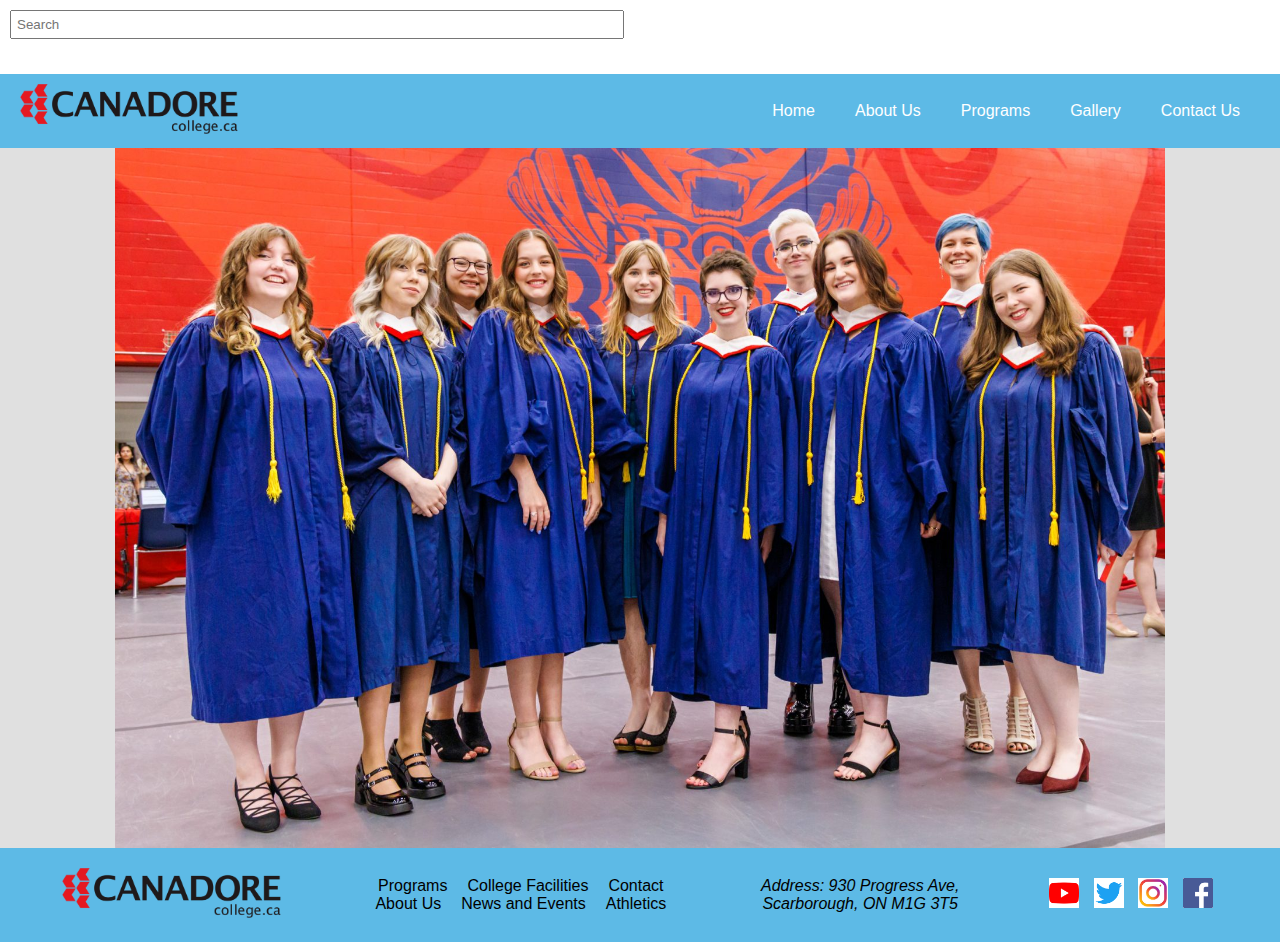
<file: index.html>
<!DOCTYPE html>
<html lang="en">
<head>
    <meta charset="UTF-8">
    <meta name="viewport" content="width=device-width, initial-scale=1.0">
    <title>Website</title>
    <link rel="stylesheet" href="./css/style.css">
</head>
<body>
    <header>
            <div class="search-bar">
                <input type="text" placeholder="Search">
            </div>
            <div class="login-register">
                <a href="register.html">Login / Register</a>
            </div>
        </div>
        <nav>
            <div class="header-content">
                <div class="logo">
                    <img src="./images/logo.png" alt="Website logo">
                </div>
                <ul>
                    <li><a href="index.html">Home</a></li>
                    <li><a href="aboutus.html">About Us</a></li>
                    <li><a href="programs.html">Programs</a></li>
                    <li><a href="gallery.html">Gallery</a></li>
                    <li><a href="contactus.html">Contact Us</a></li>
                </ul>
        </nav>
    </header>
    <main>
        <section class="main-content">
            <img src="./images/main.jpg" alt="Main content image">
        </section>
    </main>
    <footer>
        <div class="footer-logo">
            <img src="./images/logo.png" alt="Website logo">
        </div>
        <div class="footer-links">
            <div class="footer-links-top">
                <a href="#">Programs</a>
                <a href="#">College Facilities</a>
                <a href="#">Contact</a>
            </div>
            <div class="footer-links-bottom">
                <a href="#">About Us</a>
                <a href="#">News and Events</a>
                <a href="#">Athletics</a>
            </div>
        </div>
        <div class="footer-address">
            <address>
                Address: 930 Progress Ave,<br> Scarborough, ON M1G 3T5
            </address>
        </div>
        <div class="social-media">
            <a href="#"><img src="./images/youtube.png" alt="YouTube"></a>
            <a href="#"><img src="./images/twitter.png" alt="Twitter"></a>
            <a href="#"><img src="./images/instagram.png" alt="Instagram"></a>
            <a href="#"><img src="./images/facebook.png" alt="Facebook"></a>
        </div>
    </footer>
</body>
</html>
</file>
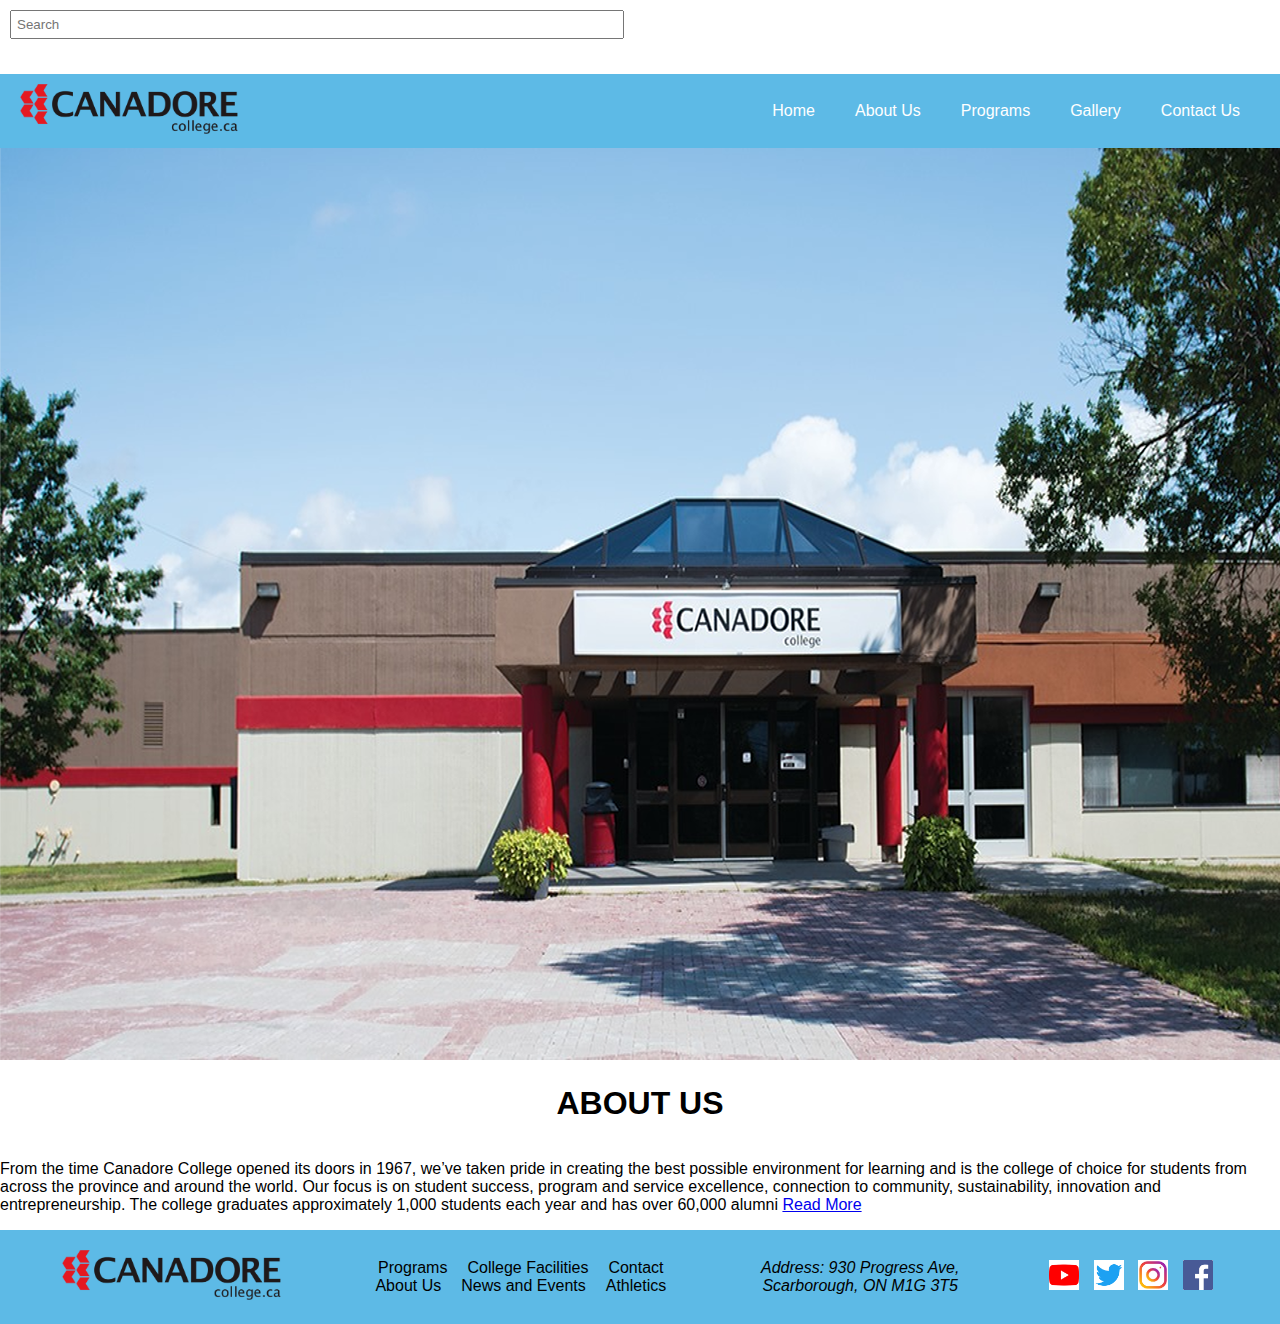
<file: aboutus.html>
<!DOCTYPE html>
<html lang="en">
<head>
    <meta charset="UTF-8">
    <meta name="viewport" content="width=device-width, initial-scale=1.0">
    <title>Website</title>
    <link rel="stylesheet" href="./css/aboutus.css">
</head>
<body>
    <header>
            <div class="search-bar">
                <input type="text" placeholder="Search">
            </div>
            <div class="login-register">
                <a href="register.html">Login / Register</a>
            </div>
        </div>
        <nav>
            <div class="header-content">
                <div class="logo">
                    <img src="./images/logo.png" alt="Website logo">
                </div>
                <ul>
                    <li><a href="index.html">Home</a></li>
                    <li><a href="aboutus.html">About Us</a></li>
                    <li><a href="programs.html">Programs</a></li>
                    <li><a href="gallery.html">Gallery</a></li>
                    <li><a href="contactus.html">Contact Us</a></li>
                </ul>
        </nav>
    </header>
    <main>
        <section class="holder1">
            <img src="./images/2.png" alt="Main content image">
            <div class="holder1-content">
            <h1>ABOUT US</h1>
            </div>
            <div>
                <p>From the time Canadore College opened its doors in 1967, we’ve taken pride in creating the best possible environment for learning and is the college of choice for students from across the province and around the world. Our focus is on student success, program and service excellence, connection to community, sustainability, innovation and entrepreneurship. The college graduates approximately 1,000 students each year and has over 60,000 alumni
                <a href="#" class="read-more">Read More</a></p>
            </div>
        </section>
    </main>
    <footer>
        <div class="footer-logo">
            <img src="./images/logo.png" alt="Website logo">
        </div>
        <div class="footer-links">
            <div class="footer-links-top">
                <a href="#">Programs</a>
                <a href="#">College Facilities</a>
                <a href="#">Contact</a>
            </div>
            <div class="footer-links-bottom">
                <a href="#">About Us</a>
                <a href="#">News and Events</a>
                <a href="#">Athletics</a>
            </div>
        </div>
        <div class="footer-address">
            <address>
                Address: 930 Progress Ave,<br> Scarborough, ON M1G 3T5
            </address>
        </div>
        <div class="social-media">
            <a href="#"><img src="./images/youtube.png" alt="YouTube"></a>
            <a href="#"><img src="./images/twitter.png" alt="Twitter"></a>
            <a href="#"><img src="./images/instagram.png" alt="Instagram"></a>
            <a href="#"><img src="./images/facebook.png" alt="Facebook"></a>
        </div>
    </footer>
</body>
</html>
</file>
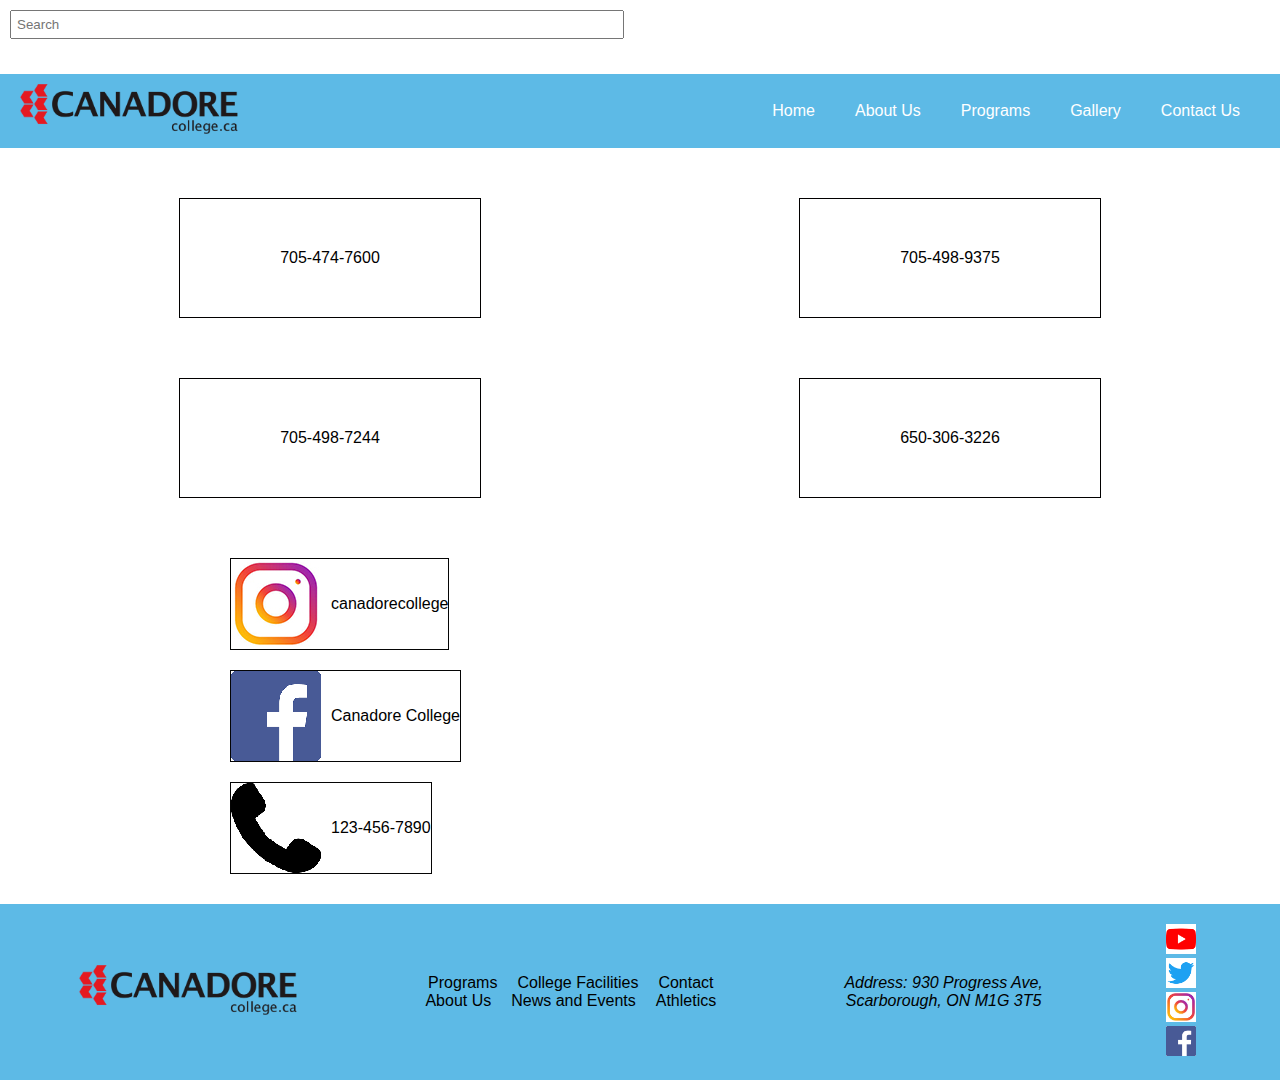
<file: contactus.html>
<!DOCTYPE html>
<html lang="en">
<head>
    <meta charset="UTF-8">
    <meta name="viewport" content="width=device-width, initial-scale=1.0">
    <title>Website</title>
    <link rel="stylesheet" href="./css/contactus.css">
</head>
<body>
    <header>
            <div class="search-bar">
                <input type="text" placeholder="Search">
            </div>
            <div class="login-register">
                <a href="register.html">Login / Register</a>
            </div>
        </div>
        <nav>
            <div class="header-content">
                <div class="logo">
                    <img src="./images/logo.png" alt="Website logo">
                </div>
            <ul>
                <li><a href="index.html">Home</a></li>
                <li><a href="aboutus.html">About Us</a></li>
                <li><a href="programs.html">Programs</a></li>
                <li><a href="gallery.html">Gallery</a></li>
                <li><a href="contactus.html">Contact Us</a></li>
            </ul>
        </nav>
    </header>

    <main>
        <section class="contact-info">
            <div class="column">
                <div class="office-number">705-474-7600</div>
                <div class="office-number">705-498-7244</div>
            </div>
            <div class="column">
                <div class="office-number">705-498-9375</div>
                <div class="office-number">650-306-3226</div>
            </div>
        </section>

        <section class="social-media">
            <div class="social-media-item">
                <img src="./images/instagram copy.png" alt="Facebook">
                <i class="fab fa-instagram"></i> canadorecollege
            </div>
            <div class="social-media-item">
                <img src="./images/facebook copy.png" alt="Facebook">
                <i class="fab fa-facebook"></i> Canadore College 
            </div>
            <div class="social-media-item">
                <img src="./images/call.png" alt="Twitter">
                <i class="fas fa-phone"></i> 123-456-7890
            </div>
        </section>
    </main>
    <footer>
        <div class="footer-logo">
            <img src="./images/logo.png" alt="Website logo">
        </div>
        <div class="footer-links">
            <div class="footer-links-top">
                <a href="#">Programs</a>
                <a href="#">College Facilities</a>
                <a href="#">Contact</a>
            </div>
            <div class="footer-links-bottom">
                <a href="#">About Us</a>
                <a href="#">News and Events</a>
                <a href="#">Athletics</a>
            </div>
        </div>
        <div class="footer-address">
            <address>
                Address: 930 Progress Ave,<br> Scarborough, ON M1G 3T5
            </address>
        </div>
        <div class="social-media">
            <a href="#"><img src="./images/youtube.png" alt="YouTube"></a>
            <a href="#"><img src="./images/twitter.png" alt="Twitter"></a>
            <a href="#"><img src="./images/instagram.png" alt="Instagram"></a>
            <a href="#"><img src="./images/facebook.png" alt="Facebook"></a>
        </div>
    </footer>
</body>
</html>
</file>
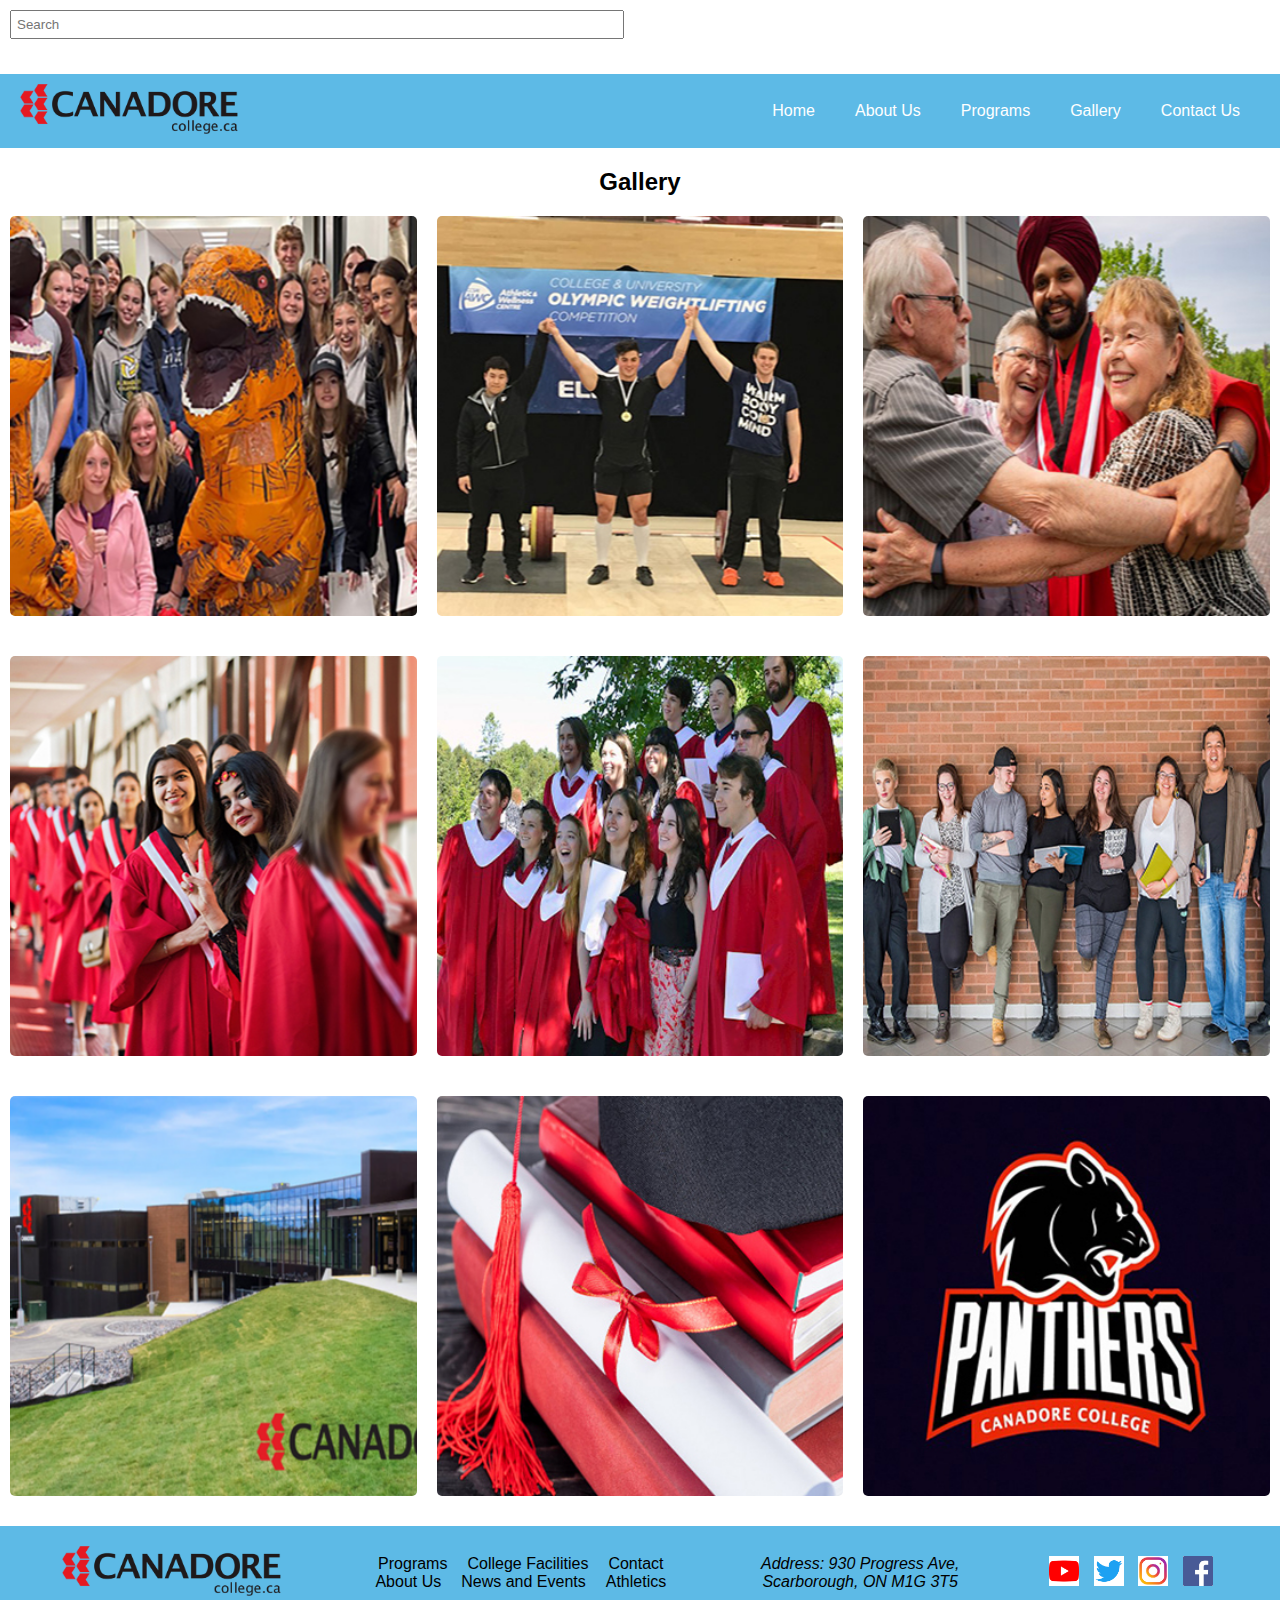
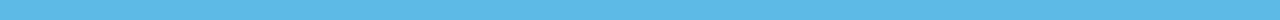
<file: gallery.html>
<!DOCTYPE html>
<html lang="en">
<head>
    <meta charset="UTF-8">
    <meta name="viewport" content="width=device-width, initial-scale=1.0">
    <title>Website</title>
    <link rel="stylesheet" href="./css/gallery.css">
</head>
<body>
    <header>
            <div class="search-bar">
                <input type="text" placeholder="Search">
            </div>
            <div class="login-register">
                <a href="register.html">Login / Register</a>
            </div>
        </div>
        <nav>
            <div class="header-content">
                <div class="logo">
                    <img src="./images/logo.png" alt="Website logo">
                </div>
                <ul>
                    <li><a href="index.html">Home</a></li>
                    <li><a href="aboutus.html">About Us</a></li>
                    <li><a href="programs.html">Programs</a></li>
                    <li><a href="gallery.html">Gallery</a></li>
                    <li><a href="contactus.html">Contact Us</a></li>
                </ul>
        </nav>
    </header>
    <main>
        <section class="gallery">
            <h2>Gallery</h2>
            <div class="gallery-row">
                <img class="gallery-image" src="./images/g1.jpg" alt="Gallery image 1">
                <img class="gallery-image" src="./images/g2.jpg" alt="Gallery image 2">
                <img class="gallery-image" src="./images/g3.jpg" alt="Gallery image 3">
            </div>
            <div class="gallery-row">
                <img class="gallery-image" src="./images/g4.jpeg" alt="Gallery image 4">
                <img class="gallery-image" src="./images/g5.jpg" alt="Gallery image 5">
                <img class="gallery-image" src="./images/g6.jpg" alt="Gallery image 6">
            </div>
            <div class="gallery-row">
                <img class="gallery-image" src="./images/g7.png" alt="Gallery image 7">
                <img class="gallery-image" src="./images/g8.jpg" alt="Gallery image 8">
                <img class="gallery-image" src="./images/g9.jpg" alt="Gallery image 9">
            </div>
        </section>
    </main>
    <footer>
        <div class="footer-logo">
            <img src="./images/logo.png" alt="Website logo">
        </div>
        <div class="footer-links">
            <div class="footer-links-top">
                <a href="#">Programs</a>
                <a href="#">College Facilities</a>
                <a href="#">Contact</a>
            </div>
            <div class="footer-links-bottom">
                <a href="#">About Us</a>
                <a href="#">News and Events</a>
                <a href="#">Athletics</a>
            </div>
        </div>
        <div class="footer-address">
            <address>
                Address: 930 Progress Ave,<br> Scarborough, ON M1G 3T5
            </address>
        </div>
        <div class="social-media">
            <a href="#"><img src="./images/youtube.png" alt="YouTube"></a>
            <a href="#"><img src="./images/twitter.png" alt="Twitter"></a>
            <a href="#"><img src="./images/instagram.png" alt="Instagram"></a>
            <a href="#"><img src="./images/facebook.png" alt="Facebook"></a>
        </div>
    </footer>
</body>
</html>
</file>
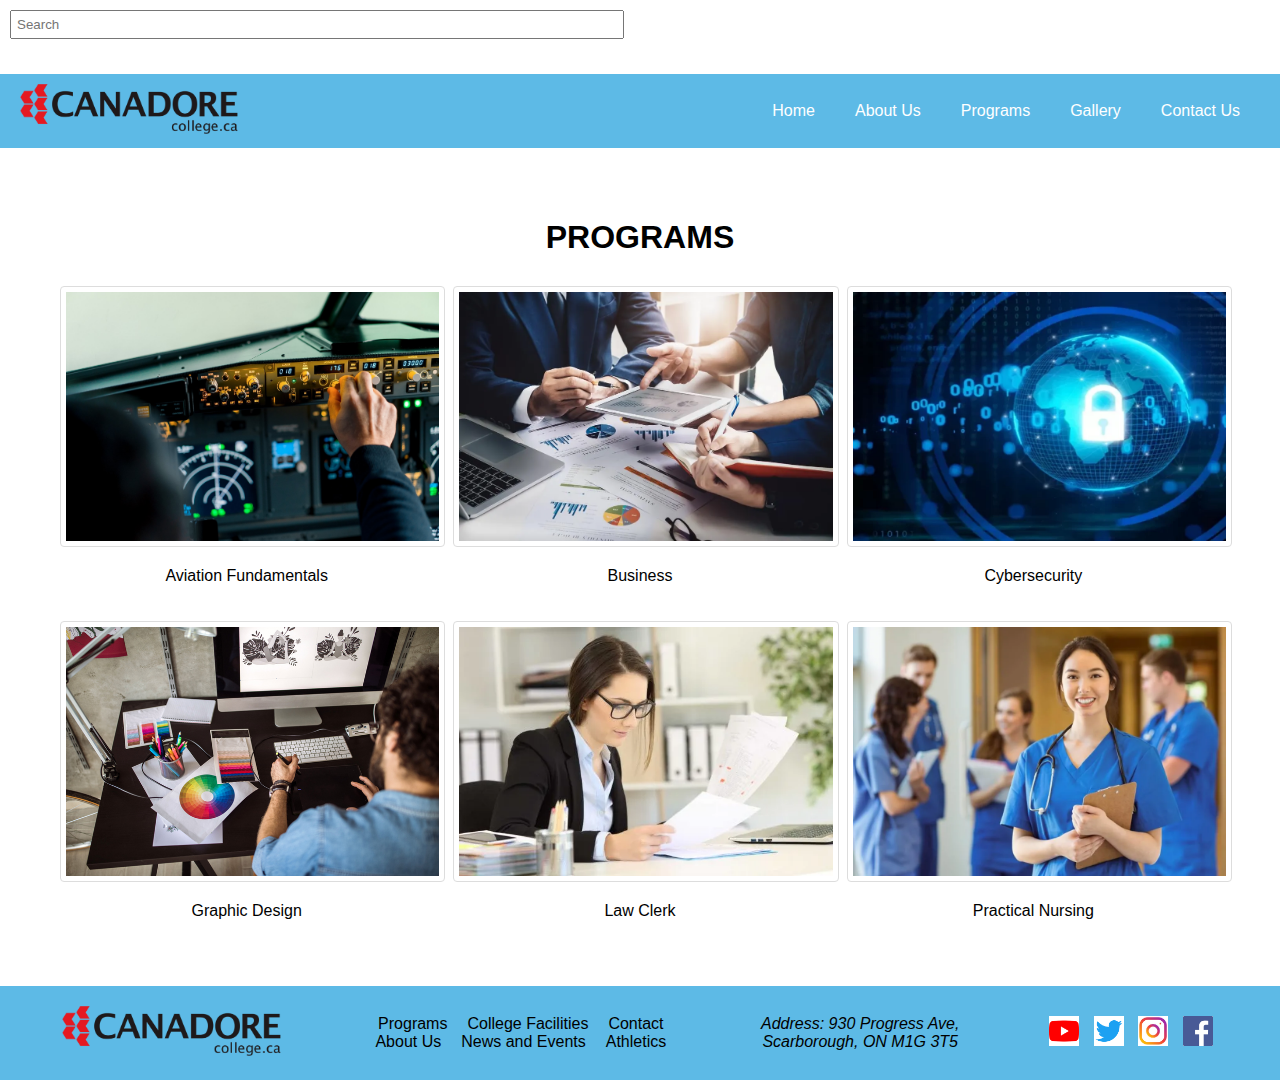
<file: programs.html>
<!DOCTYPE html>
<html lang="en">
<head>
    <meta charset="UTF-8">
    <meta name="viewport" content="width=device-width, initial-scale=1.0">
    <title>Website</title>
    <link rel="stylesheet" href="./css/programs.css">
</head>
<body>
    <header>
            <div class="search-bar">
                <input type="text" placeholder="Search">
            </div>
            <div class="login-register">
                <a href="register.html">Login / Register</a>
            </div>
        </div>
        <nav>
            <div class="header-content">
                <div class="logo">
                    <img src="./images/logo.png" alt="Website logo">
                </div>
                <ul>
                    <li><a href="index.html">Home</a></li>
                    <li><a href="aboutus.html">About Us</a></li>
                    <li><a href="programs.html">Programs</a></li>
                    <li><a href="gallery.html">Gallery</a></li>
                    <li><a href="contactus.html">Contact Us</a></li>
                </ul>
        </nav>
    </header>
    <main>
        <section class="main-content">
            <h1>PROGRAMS</h1>
            <div class="programs-grid">
                <div class="program-item">
                    <img src="./images/a1.jpg" alt="Program 1">
                    <p>Aviation Fundamentals</p>
                </div>
                <div class="program-item">
                    <img src="./images/a2.webp" alt="Program 2">
                    <p>Business</p>
                </div>
                <div class="program-item">
                    <img src="./images/a3.webp" alt="Program 3">
                    <p>Cybersecurity</p>
                </div>
                <div class="program-item">
                    <img src="./images/a4.jpg" alt="Program 4">
                    <p>Graphic Design</p>
                </div>
                <div class="program-item">
                    <img src="./images/a5.webp" alt="Program 5">
                    <p>Law Clerk</p>
                </div>
                <div class="program-item">
                    <img src="./images/a6.webp" alt="Program 6">
                    <p>Practical Nursing</p>
                </div>
            </div>
        </section>
    </main>
    <footer>
        <div class="footer-logo">
            <img src="./images/logo.png" alt="Website logo">
        </div>
        <div class="footer-links">
            <div class="footer-links-top">
                <a href="#">Programs</a>
                <a href="#">College Facilities</a>
                <a href="#">Contact</a>
            </div>
            <div class="footer-links-bottom">
                <a href="#">About Us</a>
                <a href="#">News and Events</a>
                <a href="#">Athletics</a>
            </div>
        </div>
        <div class="footer-address">
            <address>
                Address: 930 Progress Ave,<br> Scarborough, ON M1G 3T5
            </address>
        </div>
        <div class="social-media">
            <a href="#"><img src="./images/youtube.png" alt="YouTube"></a>
            <a href="#"><img src="./images/twitter.png" alt="Twitter"></a>
            <a href="#"><img src="./images/instagram.png" alt="Instagram"></a>
            <a href="#"><img src="./images/facebook.png" alt="Facebook"></a>
        </div>
    </footer>
</body>
</html>
</file>
<file: css/style.css>
body {
    font-family: Arial, sans-serif;
    margin: 0;
    padding: 0;
}

.header-content {
    display: flex;
    justify-content: space-between;
    align-items: center;
    padding: 10px 20px;
    background-color: #5dbae6;
}

.logo img {
    height: 50px;
}

.search-bar input {
    margin-top: 10px;
    margin-left: 10px;
    padding: 5px;
    width: 600px; /* Adjust width as needed */
}

.login-register {
    display: flex;

}

.login-register a {
    text-decoration: none;
    margin-left: 1290px;
    margin-top: -31px;
    color: black;
    padding: 10px 20px;
    background-color: #e0e0e0;
    border-radius: 5px;
}

nav {
    margin-top: 10px;
    background-color: #333;
}

nav ul {
    list-style: none;
    margin: 0;
    padding: 0;
    display: flex;
    justify-content: center;
}

nav ul li {
    margin: 0;
}

nav ul li a {
    display: block;
    padding: 15px 20px;
    color: white;
    text-decoration: none;
}

nav ul li a:hover {
    background-color: #575757;
}

.main-content {
    display: flex;
    justify-content: center;
    align-items: center;
    height: 700px;
    background-color: #e0e0e0;
}

.main-content img {
    max-width: 100%;
    max-height: 100%;
}

footer {
    display: flex;
    justify-content: space-around;
    align-items: center;
    padding: 20px;
    background-color: #5dbae6;
}

.footer-logo img {
    height: 50px;
}

.footer-links-top, .footer-links-bottom {
    display: flex;
    justify-content: space-between;
    align-items: center;
    justify-content: center;
}

.footer-links a {
    margin: 0 10px;
    text-decoration: none;
    color: black;
}


.footer-address {
    text-align: center;
}

.social-media a img {
    height: 30px;
    margin: 0 5px;
}
</file>
<file: css/aboutus.css>
body {
    font-family: Arial, sans-serif;
    margin: 0;
    padding: 0;
}

.header-content {
    display: flex;
    justify-content: space-between;
    align-items: center;
    padding: 10px 20px;
    background-color: #5dbae6;
}

.logo img {
    height: 50px;
}

.search-bar input {
    margin-top: 10px;
    margin-left: 10px;
    padding: 5px;
    width: 600px; /* Adjust width as needed */
}

.login-register {
    display: flex;

}

.login-register a {
    text-decoration: none;
    margin-left: 1290px;
    margin-top: -31px;
    color: black;
    padding: 10px 20px;
    background-color: #e0e0e0;
    border-radius: 5px;
}

nav {
    margin-top: 10px;
    background-color: #333;
}

nav ul {
    list-style: none;
    margin: 0;
    padding: 0;
    display: flex;
    justify-content: center;
}

nav ul li {
    margin: 0;
}

nav ul li a {
    display: block;
    padding: 15px 20px;
    color: white;
    text-decoration: none;
}

nav ul li a:hover {
    background-color: #575757;
}

.main-content {
    display: flex;
    align-items: center;
    background-color: #e0e0e0;
}

.main-content img {
    max-width: 100%;
    max-height: 100%;
}

.holder1-content {
    display: flex;
    justify-content: center;
    align-items: center;
    text-align: center;
}

footer {
    display: flex;
    justify-content: space-around;
    align-items: center;
    padding: 20px;
    background-color: #5dbae6;
}

.footer-logo img {
    height: 50px;
}

.footer-links-top, .footer-links-bottom {
    display: flex;
    justify-content: space-between;
    align-items: center;
    justify-content: center;
}

.footer-links a {
    margin: 0 10px;
    text-decoration: none;
    color: black;
}


.footer-address {
    text-align: center;
}

.social-media a img {
    height: 30px;
    margin: 0 5px;
}
</file>
<file: css/contactus.css>
body {
    font-family: Arial, sans-serif;
    margin: 0;
    padding: 0;
}

.header-content {
    display: flex;
    justify-content: space-between;
    align-items: center;
    padding: 10px 20px;
    background-color: #5dbae6;
}

.logo img {
    height: 50px;
}

.search-bar input {
    margin-top: 10px;
    margin-left: 10px;
    padding: 5px;
    width: 600px; /* Adjust width as needed */
}

.login-register {
    display: flex;

}

.login-register a {
    text-decoration: none;
    margin-left: 1290px;
    margin-top: -31px;
    color: black;
    padding: 10px 20px;
    background-color: #e0e0e0;
    border-radius: 5px;
}

nav {
    margin-top: 10px;
    background-color: #333;
}

nav ul {
    list-style: none;
    margin: 0;
    padding: 0;
    display: flex;
    justify-content: center;
}

nav ul li {
    margin: 0;
}

nav ul li a {
    display: block;
    padding: 15px 20px;
    color: white;
    text-decoration: none;
}

nav ul li a:hover {
    background-color: #575757;
}
main {
    padding: 20px;
}

.contact-info {
    display: flex;
    justify-content: space-around;
    margin-bottom: 20px;
}

.column {
    display: flex;
    flex-direction: column;
    align-items: center;
}

.office-number {
    border: 1px solid #010000;
    padding: 50px;
    text-align: center;
    width: 200px;
    margin: 30px 0;
}

.social-media {
    display: flex;
    flex-direction: column;
    align-items: flex-start;
}

.social-media-item {
    border: 1px solid #040404;
    display: flex;
    align-items: center;
    margin: 10px 0;
    margin-left: 210px;
}

.social-media-item i {
    margin-right: 10px;
    font-size: 24px; /* Set the size of the social media icons here */
}

footer {
    display: flex;
    justify-content: space-around;
    align-items: center;
    padding: 20px;
    background-color: #5dbae6;
}

.footer-logo img {
    height: 50px;
}

.footer-links-top, .footer-links-bottom {
    display: flex;
    justify-content: space-between;
    align-items: center;
    justify-content: center;
}

.footer-links a {
    margin: 0 10px;
    text-decoration: none;
    color: black;
}


.footer-address {
    text-align: center;
}

.social-media a img {
    height: 30px;
    margin: 0 5px;
}
</file>
<file: css/gallery.css>
body {
    font-family: Arial, sans-serif;
    margin: 0;
    padding: 0;
}

.header-content {
    display: flex;
    justify-content: space-between;
    align-items: center;
    padding: 10px 20px;
    background-color: #5dbae6;
}

.logo img {
    height: 50px;
}

.search-bar input {
    margin-top: 10px;
    margin-left: 10px;
    padding: 5px;
    width: 600px; /* Adjust width as needed */
}

.login-register {
    display: flex;

}

.login-register a {
    text-decoration: none;
    margin-left: 1290px;
    margin-top: -31px;
    color: black;
    padding: 10px 20px;
    background-color: #e0e0e0;
    border-radius: 5px;
}

nav {
    margin-top: 10px;
    background-color: #333;
}

nav ul {
    list-style: none;
    margin: 0;
    padding: 0;
    display: flex;
    justify-content: center;
}

nav ul li {
    margin: 0;
}

nav ul li a {
    display: block;
    padding: 15px 20px;
    color: white;
    text-decoration: none;
}

nav ul li a:hover {
    background-color: #575757;
}

.main-content {
    text-align: center;
}

.gallery {
    text-align: center;
    margin: 20px 0;
}

.gallery h2 {
    margin-bottom: 10px;
    text-align: center;
}

.gallery-row {
    display: flex;
    justify-content: center;
    margin-bottom: 20px;
}

.gallery-image {
    margin: 10px;
    flex: 1 1 calc(33.33% - 20px); /* Ensure images are equally spaced and fit in a row */
    max-width: calc(33.33% - 20px); /* Ensure images do not exceed one-third of the row width */
    height: 400px;
    object-fit: cover;
    border-radius: 5px;
}

footer {
    display: flex;
    justify-content: space-around;
    align-items: center;
    padding: 20px;
    background-color: #5dbae6;
}

.footer-logo img {
    height: 50px;
}

.footer-links-top, .footer-links-bottom {
    display: flex;
    justify-content: space-between;
    align-items: center;
    justify-content: center;
}

.footer-links a {
    margin: 0 10px;
    text-decoration: none;
    color: black;
}


.footer-address {
    text-align: center;
}

.social-media a img {
    height: 30px;
    margin: 0 5px;
}
</file>
<file: css/programs.css>
body {
    font-family: Arial, sans-serif;
    margin: 0;
    padding: 0;
}

.header-content {
    display: flex;
    justify-content: space-between;
    align-items: center;
    padding: 10px 20px;
    background-color: #5dbae6;
}

.logo img {
    height: 50px;
}

.search-bar input {
    margin-top: 10px;
    margin-left: 10px;
    padding: 5px;
    width: 600px; /* Adjust width as needed */
}

.login-register {
    display: flex;

}

.login-register a {
    text-decoration: none;
    margin-left: 1290px;
    margin-top: -31px;
    color: black;
    padding: 10px 20px;
    background-color: #e0e0e0;
    border-radius: 5px;
}

nav {
    margin-top: 10px;
    background-color: #333;
}

nav ul {
    list-style: none;
    margin: 0;
    padding: 0;
    display: flex;
    justify-content: center;
}

nav ul li {
    margin: 0;
}

nav ul li a {
    display: block;
    padding: 15px 20px;
    color: white;
    text-decoration: none;
}

nav ul li a:hover {
    background-color: #575757;
}

.main-content {
    text-align: center;
    padding: 50px 20px;
}

.programs-grid {
    display: flex;
    flex-wrap: wrap;
    justify-content: center;
    gap: 20px;
    margin-top: 30px;
}

.program-item {
    width: calc(33.333% - 40px);
    text-align: center;
}

.program-item img {
    width: 100%;
    height: auto;
    border: 1px solid #ddd;
    border-radius: 4px;
    padding: 5px;
}

footer {
    display: flex;
    justify-content: space-around;
    align-items: center;
    padding: 20px;
    background-color: #5dbae6;
}

.footer-logo img {
    height: 50px;
}

.footer-links-top, .footer-links-bottom {
    display: flex;
    justify-content: space-between;
    align-items: center;
    justify-content: center;
}

.footer-links a {
    margin: 0 10px;
    text-decoration: none;
    color: black;
}


.footer-address {
    text-align: center;
}

.social-media a img {
    height: 30px;
    margin: 0 5px;
}
</file>
